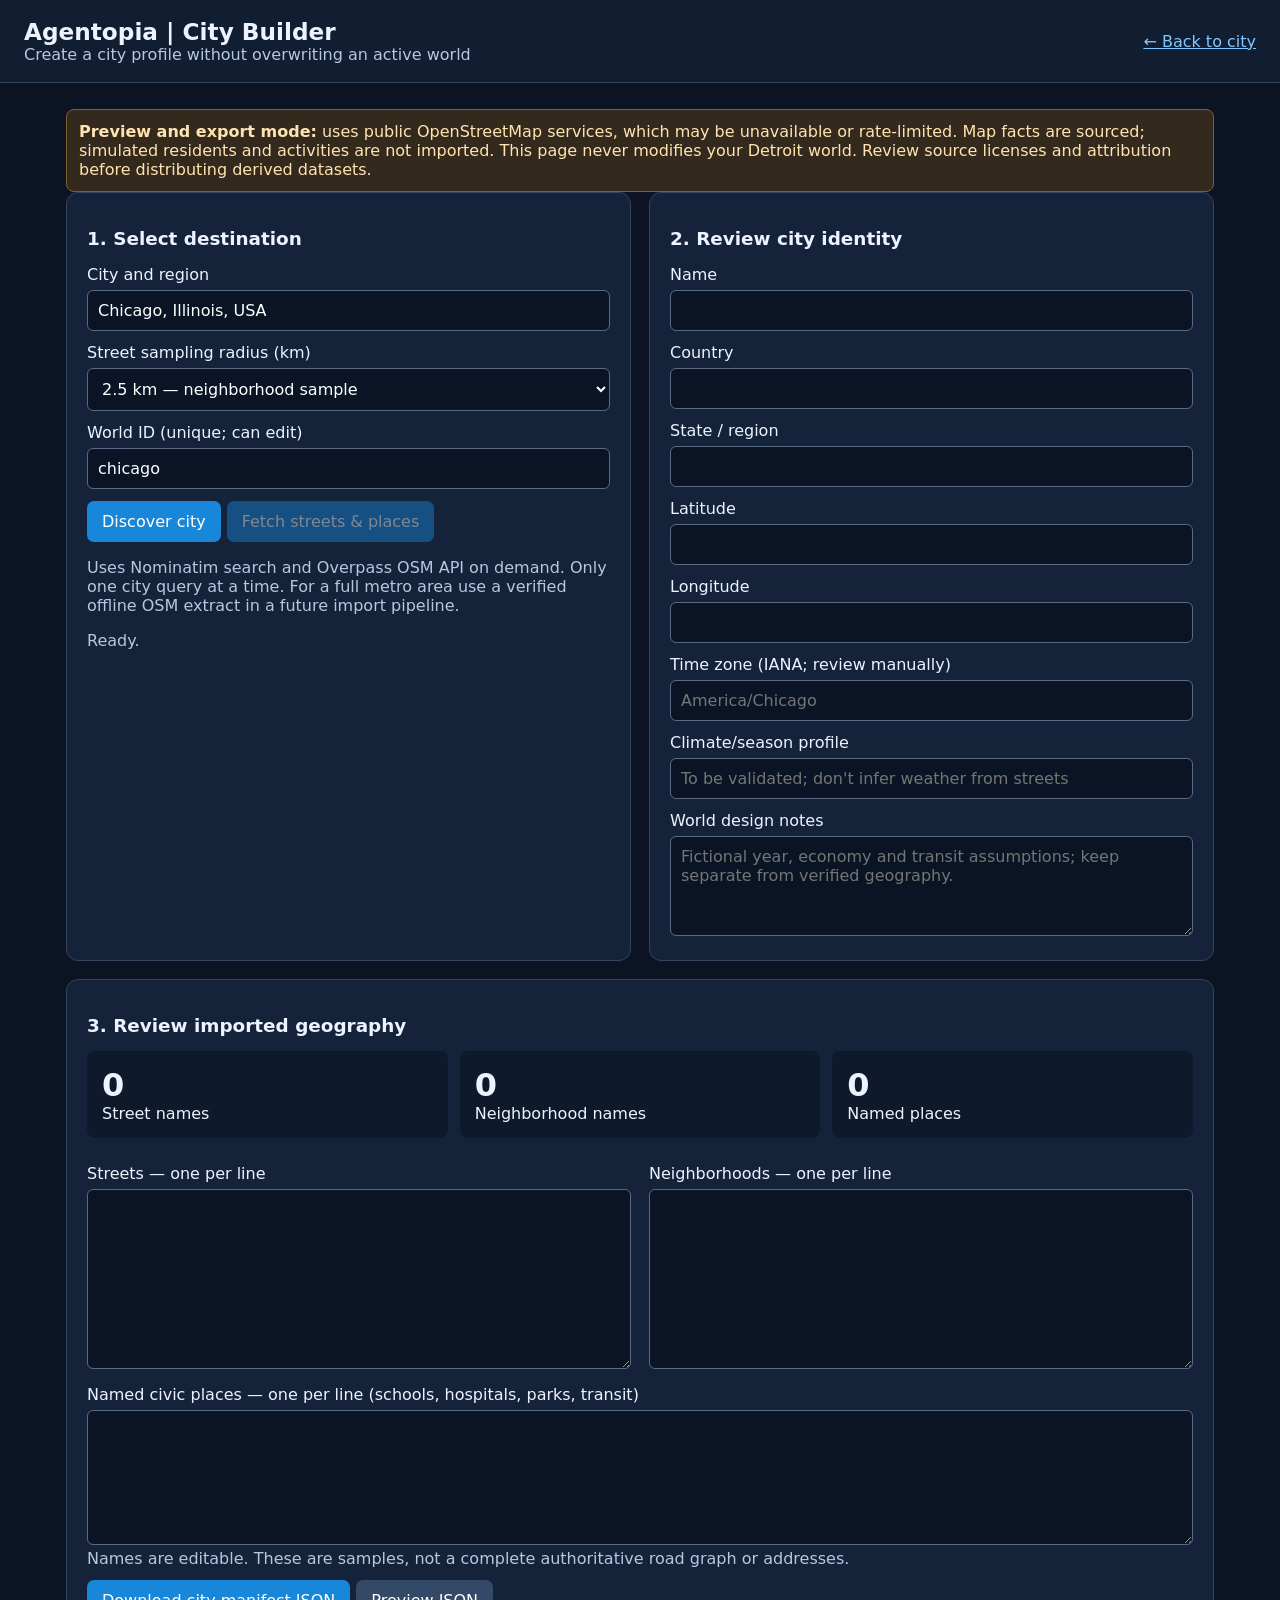
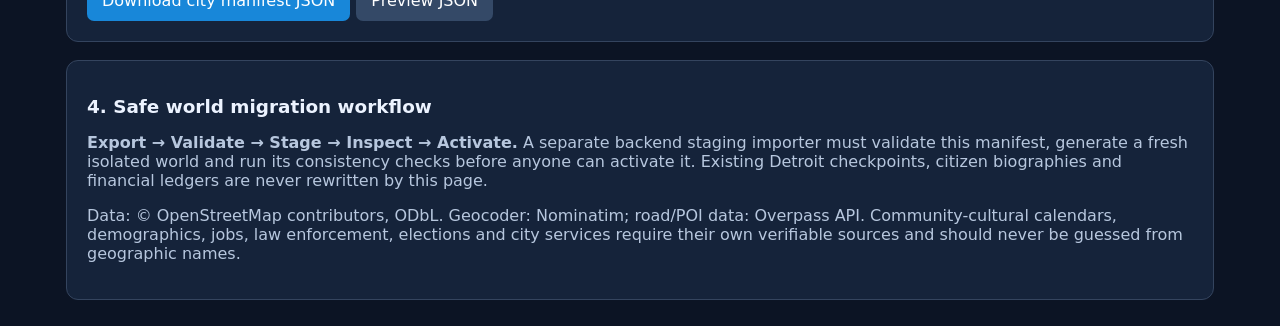
<file: live_world/static/city-builder.html>
<!doctype html>
<html lang="en"><head><meta charset="utf-8"><meta name="viewport" content="width=device-width,initial-scale=1"><title>Agentopia | City Builder</title>
<style>
:root{color-scheme:dark;font-family:system-ui,-apple-system,sans-serif;background:#0c1424;color:#ecf3ff}*{box-sizing:border-box}body{margin:0}header{border-bottom:1px solid #35435b;padding:18px 24px;display:flex;justify-content:space-between;align-items:center;background:#111d31}header a{color:#7fc8ff}main{max-width:1200px;margin:auto;padding:26px}h1{margin:0;font-size:1.45rem}h2{font-size:1.15rem}p,.small{color:#b7c7de} .grid{display:grid;grid-template-columns:1fr 1fr;gap:18px}.panel{background:#15233a;border:1px solid #34445e;padding:20px;border-radius:12px}label{display:block;margin:12px 0 6px}input,textarea,select,button{font:inherit}input,textarea,select{width:100%;padding:10px;background:#0a1425;border:1px solid #5b6a83;color:white;border-radius:6px}textarea{min-height:100px;resize:vertical}button{background:#1887d9;border:0;color:white;padding:11px 15px;border-radius:7px;cursor:pointer;margin:12px 6px 0 0}button.secondary{background:#344967}button:disabled{opacity:.45;cursor:not-allowed}.cards{display:grid;grid-template-columns:repeat(3,1fr);gap:12px;margin:14px 0}.card{background:#0e192b;padding:15px;border-radius:8px}.count{font-size:2rem;font-weight:700}.warn{padding:12px;border:1px solid #80612a;background:#34291d;border-radius:8px;color:#ffe4b1}.ok{color:#a6f3c5}#log{white-space:pre-wrap;max-height:180px;overflow:auto}.data{max-height:230px;overflow:auto;white-space:pre-wrap;font-size:12px;background:#101827;border-radius:8px;padding:12px}@media(max-width:820px){.grid,.cards{grid-template-columns:1fr}}
</style></head><body><header><div><h1>Agentopia | City Builder</h1><div class="small">Create a city profile without overwriting an active world</div></div><a href="/">← Back to city</a></header>
<main><div class="warn"><strong>Preview and export mode:</strong> uses public OpenStreetMap services, which may be unavailable or rate-limited. Map facts are sourced; simulated residents and activities are not imported. This page never modifies your Detroit world. Review source licenses and attribution before distributing derived datasets.</div>
<div class="grid"><section class="panel"><h2>1. Select destination</h2><label for="city">City and region</label><input id="city" value="Chicago, Illinois, USA" autocomplete="address-level2"><label for="radius">Street sampling radius (km)</label><select id="radius"><option value="1000">1 km — fast</option><option value="2500" selected>2.5 km — neighborhood sample</option><option value="5000">5 km — larger sample</option></select><label for="worldId">World ID (unique; can edit)</label><input id="worldId" value="chicago"><button id="lookup">Discover city</button><button id="loadStreets" disabled>Fetch streets & places</button><p class="small">Uses Nominatim search and Overpass OSM API on demand. Only one city query at a time. For a full metro area use a verified offline OSM extract in a future import pipeline.</p><div id="log" aria-live="polite" class="small">Ready.</div></section>
<section class="panel"><h2>2. Review city identity</h2><label for="display">Name</label><input id="display"><label for="country">Country</label><input id="country"><label for="state">State / region</label><input id="state"><label for="lat">Latitude</label><input id="lat" type="number" step="any"><label for="lon">Longitude</label><input id="lon" type="number" step="any"><label for="timezone">Time zone (IANA; review manually)</label><input id="timezone" placeholder="America/Chicago"><label for="climate">Climate/season profile</label><input id="climate" placeholder="To be validated; don't infer weather from streets"><label for="notes">World design notes</label><textarea id="notes" placeholder="Fictional year, economy and transit assumptions; keep separate from verified geography."></textarea></section></div>
<section class="panel" style="margin-top:18px"><h2>3. Review imported geography</h2><div class="cards"><div class="card"><div class="count" id="streetCount">0</div><span>Street names</span></div><div class="card"><div class="count" id="districtCount">0</div><span>Neighborhood names</span></div><div class="card"><div class="count" id="placeCount">0</div><span>Named places</span></div></div><div class="grid"><div><label for="streets">Streets — one per line</label><textarea id="streets" style="min-height:180px"></textarea></div><div><label for="districts">Neighborhoods — one per line</label><textarea id="districts" style="min-height:180px"></textarea></div></div><label for="places">Named civic places — one per line (schools, hospitals, parks, transit)</label><textarea id="places" style="min-height:135px"></textarea><div class="small">Names are editable. These are samples, not a complete authoritative road graph or addresses.</div><button id="export">Download city manifest JSON</button><button class="secondary" id="preview">Preview JSON</button><div class="data" id="jsonPreview" hidden></div></section>
<section class="panel" style="margin-top:18px"><h2>4. Safe world migration workflow</h2><p><strong>Export → Validate → Stage → Inspect → Activate.</strong> A separate backend staging importer must validate this manifest, generate a fresh isolated world and run its consistency checks before anyone can activate it. Existing Detroit checkpoints, citizen biographies and financial ledgers are never rewritten by this page.</p><p class="small">Data: © OpenStreetMap contributors, ODbL. Geocoder: Nominatim; road/POI data: Overpass API. Community-cultural calendars, demographics, jobs, law enforcement, elections and city services require their own verifiable sources and should never be guessed from geographic names.</p></section></main>
<script>
'use strict';
const $=id=>document.getElementById(id);let selected=null;let sourceEntries=[];
const cleanLines=id=>[...new Set($(id).value.split(/\r?\n/).map(x=>x.trim()).filter(Boolean))].sort((a,b)=>a.localeCompare(b));
const slug=s=>s.toLowerCase().normalize('NFKD').replace(/[^a-z0-9]+/g,'-').replace(/^-|-$/g,'').slice(0,45);
const report=s=>{$('log').textContent=s};const timeout=(ms)=>AbortSignal.timeout(ms);
$('city').addEventListener('change',()=>{if(!$('worldId').dataset.edited)$('worldId').value=slug($('city').value.split(',')[0])});
$('worldId').addEventListener('input',()=>{$('worldId').dataset.edited='true'});
$('lookup').onclick=async()=>{
  $('lookup').disabled=true;$('loadStreets').disabled=true;selected=null;sourceEntries=[];
  try{const city=$('city').value.trim();if(city.length<3)throw Error('Enter a city and region');report('Locating '+city+'…');const url='https://nominatim.openstreetmap.org/search?format=jsonv2&addressdetails=1&limit=5&q='+encodeURIComponent(city);
    const res=await fetch(url,{signal:timeout(18000),headers:{'Accept':'application/json'}});if(!res.ok)throw Error('Geocoder HTTP '+res.status);const places=await res.json();if(!Array.isArray(places)||!places.length)throw Error('No city matches; try city, region, country');const p=places.find(x=>['city','town','administrative'].includes(x.type))||places[0]; selected=p;
    $('display').value=p.address?.city||p.address?.town||p.address?.municipality||city.split(',')[0];$('country').value=p.address?.country||'';$('state').value=p.address?.state||p.address?.region||'';$('lat').value=p.lat;$('lon').value=p.lon;if(!$('worldId').dataset.edited)$('worldId').value=slug($('display').value);
    sourceEntries=[{service:'Nominatim',osm_type:p.osm_type,osm_id:p.osm_id,display_name:p.display_name,license:'ODbL',retrieved_at:new Date().toISOString()}];$('loadStreets').disabled=false;report('Matched: '+p.display_name+'\nReview identity, then fetch streets and places.');
  }catch(e){report('Lookup failed: '+e.message+'\nYou can still fill the fields manually and export.')}
  finally{$('lookup').disabled=false}
};
$('loadStreets').onclick=async()=>{if(!selected)return; $('loadStreets').disabled=true;try{
  const lat=Number($('lat').value),lon=Number($('lon').value),rad=Number($('radius').value);if(!Number.isFinite(lat)||!Number.isFinite(lon))throw Error('Invalid coordinates');report('Fetching bounded OSM sample…');
  const query=`[out:json][timeout:25];(way(around:${rad},${lat},${lon})["highway"]["name"];nwr(around:${rad},${lat},${lon})["place"~"neighbourhood|suburb|quarter"]["name"];nwr(around:${rad},${lat},${lon})["amenity"~"school|hospital|library|townhall|university|police|fire_station"]["name"];nwr(around:${rad},${lat},${lon})["leisure"="park"]["name"];);out tags 2500;`;
  const response=await fetch('https://overpass.kumi.systems/api/interpreter',{method:'POST',body:new URLSearchParams({data:query}),signal:timeout(40000)});if(!response.ok)throw Error('Overpass HTTP '+response.status);const result=await response.json();if(!Array.isArray(result.elements))throw Error('Invalid Overpass response');
  const streets=new Set(),districts=new Set(),places=new Set();for(const el of result.elements){let t=el.tags||{};if(!t.name)continue;if(t.highway)streets.add(t.name);if(['neighbourhood','suburb','quarter'].includes(t.place))districts.add(t.name);if(t.amenity||t.leisure==='park')places.add(t.name)}
  $('streets').value=[...streets].sort().join('\n');$('districts').value=[...districts].sort().join('\n');$('places').value=[...places].sort().join('\n');updateCounts();sourceEntries.push({service:'Overpass OSM',radius_m:rad,sample_limit:2500,element_count:result.elements.length,license:'ODbL',retrieved_at:new Date().toISOString()});report(`Imported ${streets.size} street names, ${districts.size} neighborhood names, ${places.size} named places. Review all fields.`);
  }catch(e){report('Import failed: '+e.message+'\nTry smaller radius or retry later; public OSM APIs have usage limits.')}
  finally{$('loadStreets').disabled=false}
};
function updateCounts(){$('streetCount').textContent=cleanLines('streets').length;$('districtCount').textContent=cleanLines('districts').length;$('placeCount').textContent=cleanLines('places').length}
['streets','districts','places'].forEach(x=>$(x).addEventListener('input',updateCounts));
function manifest(){const id=$('worldId').value.trim();if(!/^[a-z0-9][a-z0-9-]{1,48}$/.test(id))throw Error('World ID must be 2–49 lowercase letters, digits or hyphens');const lat=Number($('lat').value),lon=Number($('lon').value);if(!$('display').value.trim()||!$('country').value.trim()||!Number.isFinite(lat)||!Number.isFinite(lon)||Math.abs(lat)>90||Math.abs(lon)>180)throw Error('Enter valid city name, country and coordinates');return {schema:'agentopia.city.manifest.v1',world_id:id,display_name:$('display').value.trim(),country:$('country').value.trim(),region:$('state').value.trim(),location:{latitude:lat,longitude:lon},timezone:$('timezone').value.trim()||null,climate_profile:$('climate').value.trim()||null,notes:$('notes').value.trim(),geography:{street_names:cleanLines('streets'),neighborhood_names:cleanLines('districts'),named_places:cleanLines('places')},provenance:sourceEntries,generated_at:new Date().toISOString(),source_license_note:'OSM data © OpenStreetMap contributors / ODbL; review attribution and share-alike obligations',deployment:{mode:'staging_only',does_not_modify_active_world:true}}}
function make(){try{const data=manifest();report('Manifest validated locally. No live world changes.');return data}catch(e){report('Validation error: '+e.message);return null}}
$('preview').onclick=()=>{const data=make();if(data){$('jsonPreview').hidden=false;$('jsonPreview').textContent=JSON.stringify(data,null,2)}};
$('export').onclick=()=>{const data=make();if(!data)return;const blob=new Blob([JSON.stringify(data,null,2)+'\n'],{type:'application/json'});const url=URL.createObjectURL(blob);const a=document.createElement('a');a.href=url;a.download='agentopia-city-'+data.world_id+'.json';a.click();setTimeout(()=>URL.revokeObjectURL(url),1500)};
</script></body></html>
</file>
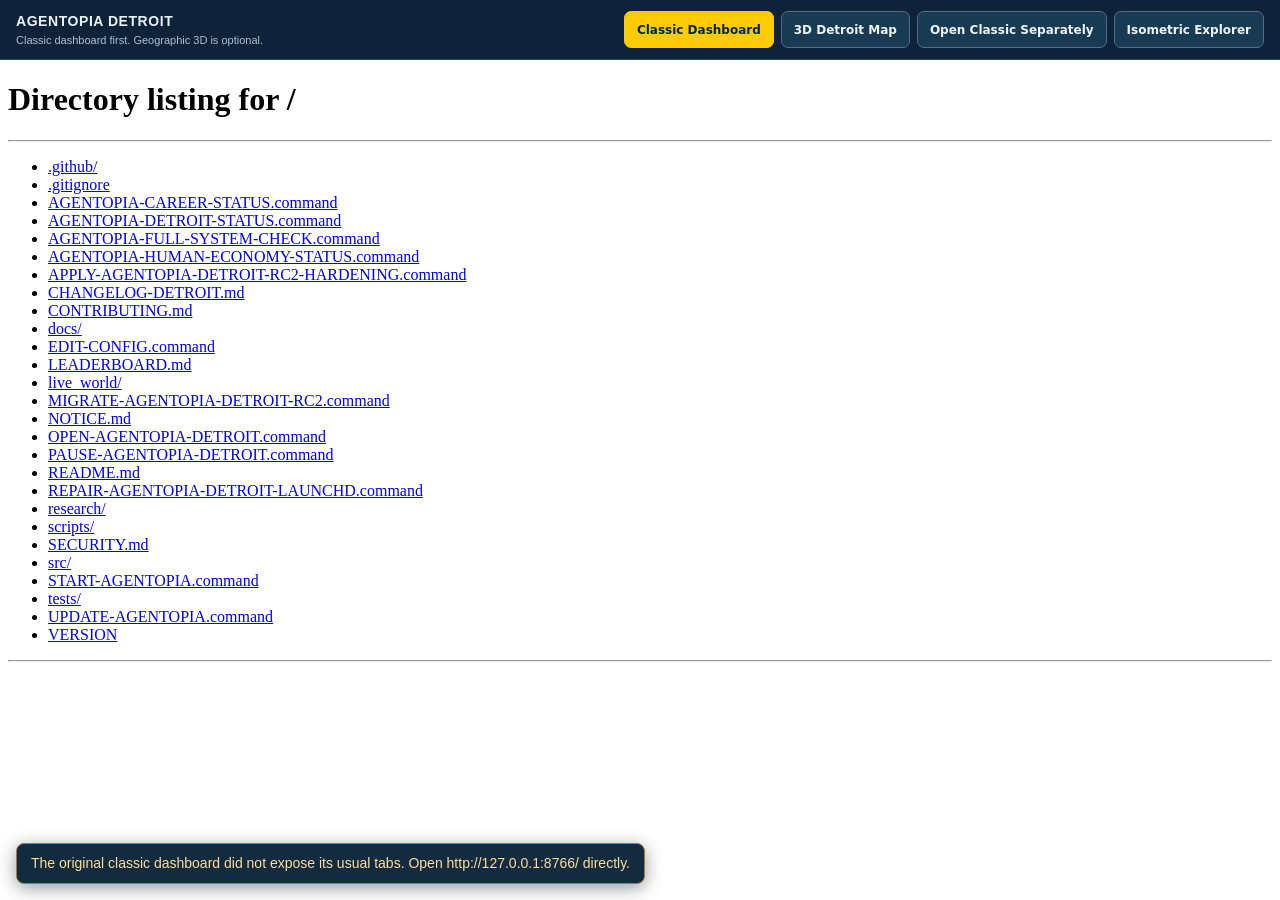
<file: live_world/static/isometric-geo-explorer.html>
<!doctype html>
<html lang="en">
<head>
  <meta charset="utf-8">
  <meta name="viewport" content="width=device-width, initial-scale=1">
  <meta name="theme-color" content="#07111d">
  <title>Agentopia Detroit | Classic Dashboard and Optional 3D City</title>
  <style>
    :root { color-scheme: dark; font: 14px/1.35 -apple-system, BlinkMacSystemFont, "Segoe UI", sans-serif; }
    * { box-sizing: border-box; }
    html, body { width: 100%; height: 100%; margin: 0; padding: 0; overflow: hidden; background: #07111d; color: #eaf1fa; }
    body { display: flex; flex-direction: column; }
    .toolbar { display: flex; flex-wrap: wrap; align-items: center; gap: 12px; background: #0e2339; border-bottom: 1px solid #28445a; padding: 9px 16px; min-height: 60px; z-index: 2; }
    .brand { display: flex; flex-direction: column; gap: 2px; min-width: 178px; flex: 1 1 auto; }
    .brand strong { font-size: 14px; letter-spacing: .04em; }
    .brand small { font-size: 11px; color: #acc2d0; }
    .actions { display: flex; flex-wrap: wrap; gap: 7px; align-items: center; }
    .actions button, .actions a { display: inline-flex; align-items: center; justify-content: center; gap: 5px; min-height: 37px; border: 1px solid #507087; border-radius: 7px; padding: 7px 12px; background: #193a53; color: #ecf5fb; font: 600 12px system-ui, sans-serif; text-decoration: none; cursor: pointer; }
    .actions button:hover, .actions a:hover { border-color: #f9ce62; }
    .actions button[aria-pressed="true"] { background: #ffcb05; border-color: #ffcb05; color: #00274c; }
    .stage { position: relative; flex: 1 1 auto; min-height: 0; }
    .stage iframe { display: block; width: 100%; height: 100%; border: 0; background: #07111d; }
    .stage iframe[hidden] { display: none !important; }
    #status { position: absolute; z-index: 1; bottom: 16px; left: 16px; max-width: calc(100% - 32px); padding: 10px 14px; color: #ffdd99; background: #132b3e; border: 1px solid #a87937; border-radius: 8px; box-shadow: 0 4px 18px #0006; }
    #status[hidden] { display: none; }
    @media (max-width: 750px) {
      .toolbar { gap: 7px; padding: 7px 10px; }
      .brand { min-width: auto; }
      .brand strong { font-size: 12px; }
      .brand small { font-size: 10px; }
      .actions button, .actions a { padding: 6px 8px; min-height: 32px; font-size: 11px; }
    }
  </style>
</head>
<body>
  <!-- IMPORTANT: the original observer is the DEFAULT, not a map overlay. -->
  <header class="toolbar">
    <div class="brand">
      <strong>AGENTOPIA DETROIT</strong>
      <small>Classic dashboard first. Geographic 3D is optional.</small>
    </div>
    <nav class="actions" aria-label="Agentopia displays">
      <button id="classic-button" type="button" aria-pressed="true">Classic Dashboard</button>
      <button id="map-button" type="button" aria-pressed="false">3D Detroit Map</button>
      <a id="original-link" href="/" target="_blank" rel="noopener">Open Classic Separately</a>
      <a id="iso-link" href="/isometric-explorer.html?era=2045" target="_blank" rel="noopener">Isometric Explorer</a>
    </nav>
  </header>
  <main class="stage" aria-label="Agentopia view">
    <!-- The untouched observer owns all tabs, buttons, panels and simulation controls. -->
    <iframe id="classic" src="/" title="Original Agentopia Classic: Neighborhood, Buildings, Relationships, and all society panels"></iframe>
    <!-- Do not start the GPU-heavy 3D viewer until the user explicitly chooses it. -->
    <iframe id="geo" title="Optional mapped 3D Detroit city" hidden></iframe>
    <div id="status" role="status" aria-live="polite" hidden></div>
  </main>
  <script>
  (() => {
    "use strict";
    const classic = document.getElementById("classic");
    const geo = document.getElementById("geo");
    const classicButton = document.getElementById("classic-button");
    const mapButton = document.getElementById("map-button");
    const isoLink = document.getElementById("iso-link");
    const status = document.getElementById("status");
    const params = new URLSearchParams(location.search);
    const era = /^\d{4}$/.test(params.get("era") || "") && Number(params.get("era")) >= 1701 && Number(params.get("era")) <= 2045 ? params.get("era") : "2045";
    isoLink.href = "/isometric-explorer.html?era=" + encodeURIComponent(era);
    const mapUrl = "/city-geo/index.html?era=" + encodeURIComponent(era) + "&gpu=webgl2&v=219";
    let active = "classic";
    function warn(message) { status.textContent = message || ""; status.hidden = !message; }
    function select(mode) {
      active = mode;
      const isMap = mode === "3d";
      classic.hidden = isMap;
      geo.hidden = !isMap;
      classicButton.setAttribute("aria-pressed", String(!isMap));
      mapButton.setAttribute("aria-pressed", String(isMap));
      warn("");
      if (isMap && !geo.getAttribute("src")) geo.src = mapUrl;
      if (!isMap && geo.getAttribute("src")) {
        // Release 3D GPU work on return. Classic state stays in its own live iframe.
        geo.removeAttribute("src");
        geo.src = "about:blank";
        geo.removeAttribute("src");
      }
      const url = new URL(location.href);
      if (isMap) url.searchParams.set("view", "3d");
      else url.searchParams.delete("view");
      history.replaceState(null, "", url.pathname + url.search + url.hash);
    }
    classicButton.addEventListener("click", () => select("classic"));
    mapButton.addEventListener("click", () => select("3d"));
    classic.addEventListener("load", () => {
      try {
        const d = classic.contentDocument;
        if (!d || !d.querySelector('.view-tabs [data-view="map"]') || !d.querySelector('[data-view="buildings"]')) {
          if (active === "classic") warn("The original classic dashboard did not expose its usual tabs. Open http://127.0.0.1:8766/ directly.");
        }
      } catch (_) {
        if (active === "classic") warn("The classic dashboard is not accessible inside this view; open http://127.0.0.1:8766/ directly.");
      }
    });
    geo.addEventListener("load", () => {
      if (active !== "3d") return;
      try {
        if (!geo.contentDocument?.getElementById("scene")) {
          warn("The 3D viewer is unavailable. Choose Classic Dashboard to return to your original controls.");
        }
      } catch (_) { warn("The 3D viewer could not be inspected; choose Classic Dashboard to return."); }
    });
    document.addEventListener("keydown", (event) => {
      if (event.key === "Escape" && active === "3d") select("classic");
    });
    // The old page used to auto-overlay the 3D map. Do not do that here.
    // A bookmarked ?era=2045 MUST still open the complete classic observer.
    if (params.get("view") === "3d") select("3d");
  })();
  </script>
</body>
</html>
</file>
